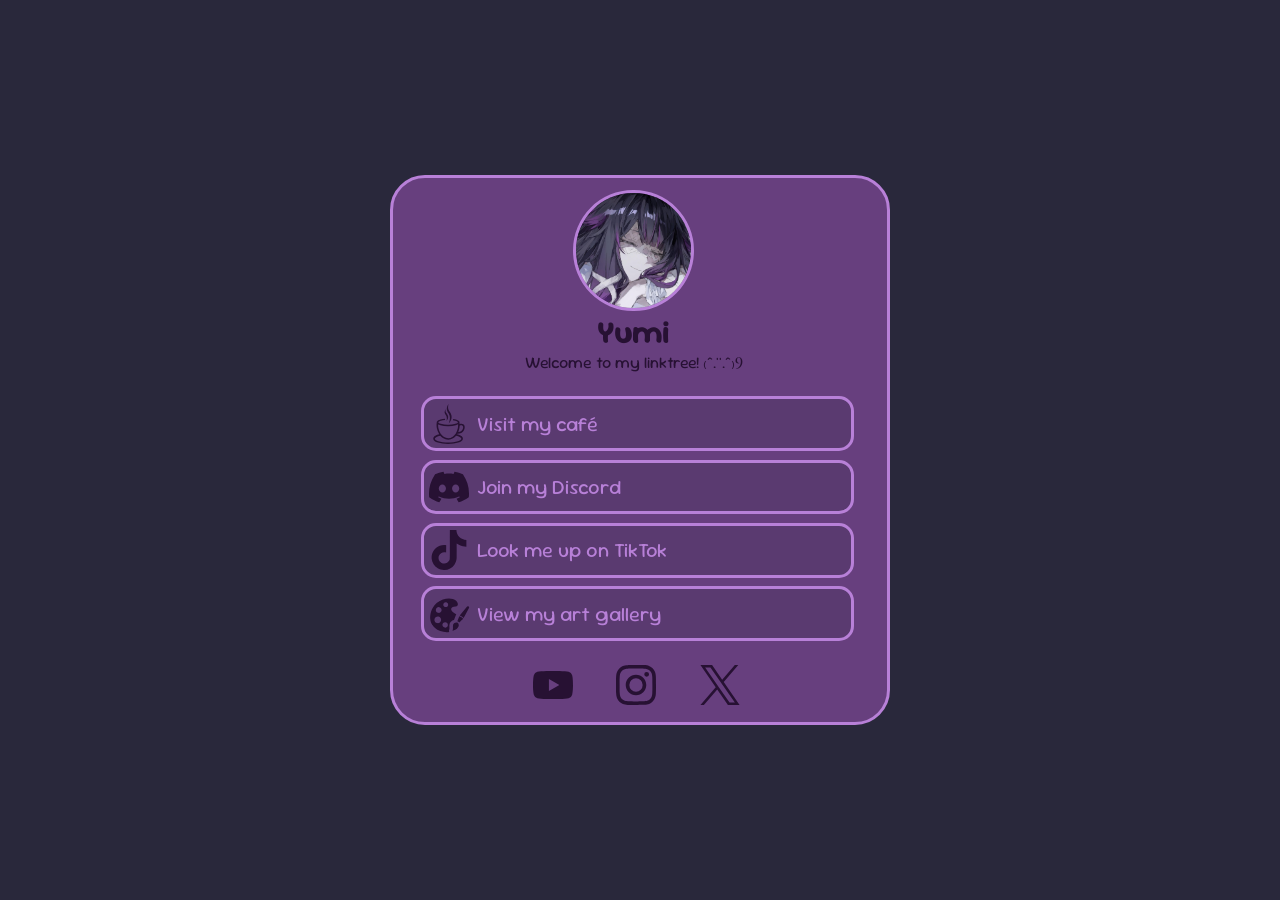
<file: index.html>
<!DOCTYPE html>
<html lang="pl">
<head>
    <meta charset="UTF-8">
    <meta name="viewport" content="width=device-width, initial-scale=1.0">
    <title>Linktree</title>
    <link rel="stylesheet" href="style.css">
</head>
<body>
    <div id="linktree">
        <header>
            <img src="pfp.png" alt="pfp">
            <h1>Yumi</h1>
            <p>Welcome to my linktree! ₍^.''.^₎Ⳋ</p>
        </header>
        <main>
            <section class="link">
                <svg fill="#271133" id="Layer_1" data-name="Layer 1" xmlns="http://www.w3.org/2000/svg" viewBox="0 0 96.59 122.88"><defs><style>.cls-1{fill-rule:evenodd;}</style></defs><title>coffee</title><path class="cls-1" d="M42.65,7.68A26.83,26.83,0,0,1,46.83,0a43.57,43.57,0,0,0-1.44,10.6C45.54,17.07,48.57,20.05,53,28c6.4,11.52,3.3,22.66-5.21,31.85C50.85,49.59,52.29,43,50,35.47a34,34,0,0,0-2.74-6.22c-2.86-5.21-6-9.51-5.69-15.8a20.81,20.81,0,0,1,1.13-5.77ZM10.89,54.6a2.43,2.43,0,0,1,.54-1.06c1.57-2.46,5.24-4.54,10.36-6A73.09,73.09,0,0,1,36.34,45,26.9,26.9,0,0,1,36,49.35a65.37,65.37,0,0,0-12.66,2.24c-4.17,1.22-7,2.63-7.69,4l-.15.92c.28,1.52,3.22,3.1,7.84,4.45a82.84,82.84,0,0,0,22.28,2.68A82.89,82.89,0,0,0,67.85,61c4.63-1.35,7.58-2.94,7.85-4.46l-.09-.74c-.56-1.44-3.42-2.91-7.76-4.18a60.51,60.51,0,0,0-7.74-1.65,28,28,0,0,0,1.2-4.18,63.87,63.87,0,0,1,8,1.74c5.48,1.61,9.31,3.87,10.67,6.56a2.41,2.41,0,0,1,.33.83,4.7,4.7,0,0,1,.22,1.39c0,.12,0,.23,0,.34.18,1.71.3,3.39.38,5,5-1.58,8.79-1,11.46.93a10.42,10.42,0,0,1,4.14,7.65,17.1,17.1,0,0,1-1.86,9.27c-3.09,6.2-9.92,11.7-20.42,11.72-.37.66-.76,1.3-1.16,1.92a44.38,44.38,0,0,1,11.74,4.64c3.94,2.42,6.17,5.35,6.17,8.64,0,5-5.46,9.35-14.29,12.22-8,2.62-19.06,4.24-31.2,4.24s-23.19-1.62-31.21-4.24C5.46,115.77,0,111.46,0,106.42c0-3.29,2.23-6.22,6.17-8.64a44.62,44.62,0,0,1,12.06-4.72,53,53,0,0,1-7.1-17.67A50.69,50.69,0,0,1,10,65.22a55.22,55.22,0,0,1,.58-8.75v-.19a4.89,4.89,0,0,1,.31-1.68Zm4,7.55c0,1-.07,2-.06,3a47.1,47.1,0,0,0,1,9.22c2.76,12.66,8.86,21.3,16.2,26a25,25,0,0,0,27.63-.13c7.2-4.69,13.11-13.28,15.65-25.76a47.39,47.39,0,0,0,.88-8.81v-.35a1.22,1.22,0,0,1,0-.27c0-.91,0-1.84-.06-2.78a29.17,29.17,0,0,1-6.79,2.82A88.4,88.4,0,0,1,45.57,68a88.53,88.53,0,0,1-23.78-2.9,28.94,28.94,0,0,1-6.93-2.91ZM81,66.74A49.81,49.81,0,0,1,80,75.41a57.12,57.12,0,0,1-3.33,10.88c7-.75,11.53-4.62,13.68-8.93a12.39,12.39,0,0,0,1.38-6.66,5.7,5.7,0,0,0-2.14-4.2c-1.73-1.23-4.58-1.4-8.64.24ZM70,97.33a35.47,35.47,0,0,1-7.74,6.91,29.83,29.83,0,0,1-32.82.16,35.43,35.43,0,0,1-8.12-7.15,43.56,43.56,0,0,0-12.65,4.64c-2.46,1.51-3.85,3.06-3.85,4.53,0,2.71,4.18,5.44,11,7.64,7.56,2.47,18.07,4,29.72,4s22.15-1.52,29.71-4c6.77-2.2,11-4.93,11-7.64,0-1.47-1.39-3-3.85-4.53A42.93,42.93,0,0,0,70,97.33Zm-32-82.06c-1.06,7-.13,9.16,2.17,12.45,2.55,3.64,4.7,6.48,5.33,10.05.88,5-1.41,10.36-4.45,14.22,4.76-23.42-13.36-17.91-3.05-36.72Z"/></svg>
                <a href="https://kawiarnia-bm6.pages.dev/">Visit my café</a>
            </section>
            <section class="link">
                <svg fill="#271133" role="img" viewBox="0 0 24 24" xmlns="http://www.w3.org/2000/svg"><title>Discord</title><path d="M20.317 4.3698a19.7913 19.7913 0 00-4.8851-1.5152.0741.0741 0 00-.0785.0371c-.211.3753-.4447.8648-.6083 1.2495-1.8447-.2762-3.68-.2762-5.4868 0-.1636-.3933-.4058-.8742-.6177-1.2495a.077.077 0 00-.0785-.037 19.7363 19.7363 0 00-4.8852 1.515.0699.0699 0 00-.0321.0277C.5334 9.0458-.319 13.5799.0992 18.0578a.0824.0824 0 00.0312.0561c2.0528 1.5076 4.0413 2.4228 5.9929 3.0294a.0777.0777 0 00.0842-.0276c.4616-.6304.8731-1.2952 1.226-1.9942a.076.076 0 00-.0416-.1057c-.6528-.2476-1.2743-.5495-1.8722-.8923a.077.077 0 01-.0076-.1277c.1258-.0943.2517-.1923.3718-.2914a.0743.0743 0 01.0776-.0105c3.9278 1.7933 8.18 1.7933 12.0614 0a.0739.0739 0 01.0785.0095c.1202.099.246.1981.3728.2924a.077.077 0 01-.0066.1276 12.2986 12.2986 0 01-1.873.8914.0766.0766 0 00-.0407.1067c.3604.698.7719 1.3628 1.225 1.9932a.076.076 0 00.0842.0286c1.961-.6067 3.9495-1.5219 6.0023-3.0294a.077.077 0 00.0313-.0552c.5004-5.177-.8382-9.6739-3.5485-13.6604a.061.061 0 00-.0312-.0286zM8.02 15.3312c-1.1825 0-2.1569-1.0857-2.1569-2.419 0-1.3332.9555-2.4189 2.157-2.4189 1.2108 0 2.1757 1.0952 2.1568 2.419 0 1.3332-.9555 2.4189-2.1569 2.4189zm7.9748 0c-1.1825 0-2.1569-1.0857-2.1569-2.419 0-1.3332.9554-2.4189 2.1569-2.4189 1.2108 0 2.1757 1.0952 2.1568 2.419 0 1.3332-.946 2.4189-2.1568 2.4189Z"/></svg>
                <a href="discord">Join my Discord</a>
            </section>
            <section class="link">
                <svg fill="#271133" role="img" viewBox="0 0 24 24" xmlns="http://www.w3.org/2000/svg"><title>TikTok</title><path d="M12.525.02c1.31-.02 2.61-.01 3.91-.02.08 1.53.63 3.09 1.75 4.17 1.12 1.11 2.7 1.62 4.24 1.79v4.03c-1.44-.05-2.89-.35-4.2-.97-.57-.26-1.1-.59-1.62-.93-.01 2.92.01 5.84-.02 8.75-.08 1.4-.54 2.79-1.35 3.94-1.31 1.92-3.58 3.17-5.91 3.21-1.43.08-2.86-.31-4.08-1.03-2.02-1.19-3.44-3.37-3.65-5.71-.02-.5-.03-1-.01-1.49.18-1.9 1.12-3.72 2.58-4.96 1.66-1.44 3.98-2.13 6.15-1.72.02 1.48-.04 2.96-.04 4.44-.99-.32-2.15-.23-3.02.37-.63.41-1.11 1.04-1.36 1.75-.21.51-.15 1.07-.14 1.61.24 1.64 1.82 3.02 3.5 2.87 1.12-.01 2.19-.66 2.77-1.61.19-.33.4-.67.41-1.06.1-1.79.06-3.57.07-5.36.01-4.03-.01-8.05.02-12.07z"/></svg>
                <a href="tiktok">Look me up on TikTok</a>
            </section>
            <section class="link">
                <svg fill="#271133" style="transform: rotate(50deg);" viewBox="0 0 100.33 122.88" xmlns="http://www.w3.org/2000/svg"><path fill-rule="evenodd" clip-rule="evenodd" d="M54.45,122.47c16.11-2.33,30.4-12.87,38.67-26.18c-0.66-0.1-1.32-0.29-1.96-0.56 c-2.06-0.9-3.54-2.58-4.25-4.54c-0.6-1.4-2.7-3.02-4.75-4.61c-5.82-4.5-11.46-8.88-10.23-19.03c0.26-2.11,0.96-4.28,2.01-6.26 L66.33,47.3c-0.44-0.81-0.72-1.66-0.86-2.52c-0.09-0.18-0.18-0.35-0.25-0.53c-2.18,1.21-4.53,2.39-7.17,3.22 c-13.8,4.34-23.2-1.87-12.36-16.12c7.41-9.74-8.94-18.56-23.43-8.72C10.41,30.66,0.18,48.29,0,67.68 C-0.25,95.74,24.34,126.82,54.45,122.47L54.45,122.47z M96.63,86.43c-3.12-8.28-15.78-10.09-14.57-20.07 c0.32-2.64,1.92-5.5,4.25-7.05c0.94-0.62,1.99-1.04,3.12-1.14c0.5-0.04,1.01-0.04,1.54,0.03c6.55,0.84,9.4,7.69,9.36,13.63 C100.29,77.31,98.21,82.78,96.63,86.43L96.63,86.43L96.63,86.43z M88.6,34.92c-5.11,0.43-9.74,1.77-13.85,4.11l-6-32.94 c-0.6-2.61-0.64-4.53,2.28-5.96c1.13-0.24,2.1-0.14,2.89,0.32c0.78,0.45,1.39,1.24,1.82,2.39L88.6,34.92L88.6,34.92L88.6,34.92z M90.59,53.97c-1.93-0.19-5.13,0.39-6.96,2.13L75.7,41.53c4.44-2.52,9.03-4.14,13.89-4.22C89.95,44.28,89.59,46.91,90.59,53.97 L90.59,53.97L90.59,53.97z M15.87,55.39c2.58,3.25,7.31,3.8,10.56,1.21s3.8-7.31,1.21-10.56c-2.58-3.25-7.3-3.8-10.56-1.21 C13.83,47.4,13.29,52.13,15.87,55.39L15.87,55.39L15.87,55.39z M61.67,97.29c2.89,3.64,8.2,4.25,11.85,1.36 c3.66-2.9,4.27-8.21,1.38-11.86C68,78.11,54.77,88.59,61.67,97.29L61.67,97.29L61.67,97.29z M33.58,105.71 c3.53,4.45,10,5.19,14.45,1.66c4.45-3.53,5.19-10,1.66-14.45c-3.53-4.45-10-5.19-14.45-1.66S30.05,101.26,33.58,105.71 L33.58,105.71L33.58,105.71z M13.46,83.23c3.05,3.85,8.66,4.49,12.51,1.44c3.85-3.05,4.5-8.65,1.44-12.51 c-3.05-3.85-8.66-4.49-12.51-1.44C11.05,73.78,10.41,79.38,13.46,83.23L13.46,83.23L13.46,83.23z"/></svg>
                <a href="art">View my art gallery</a>
            </section>
        </main>
        <footer>
            <a href="youtube">
                <svg fill="#271133" role="img" viewBox="0 0 24 24" xmlns="http://www.w3.org/2000/svg"><title>YouTube</title><path d="M23.498 6.186a3.016 3.016 0 0 0-2.122-2.136C19.505 3.545 12 3.545 12 3.545s-7.505 0-9.377.505A3.017 3.017 0 0 0 .502 6.186C0 8.07 0 12 0 12s0 3.93.502 5.814a3.016 3.016 0 0 0 2.122 2.136c1.871.505 9.376.505 9.376.505s7.505 0 9.377-.505a3.015 3.015 0 0 0 2.122-2.136C24 15.93 24 12 24 12s0-3.93-.502-5.814zM9.545 15.568V8.432L15.818 12l-6.273 3.568z"/></svg>
            </a>
            <a href="insta">
                <svg fill="#271133" role="img" viewBox="0 0 24 24" xmlns="http://www.w3.org/2000/svg"><title>Instagram</title><path d="M7.0301.084c-1.2768.0602-2.1487.264-2.911.5634-.7888.3075-1.4575.72-2.1228 1.3877-.6652.6677-1.075 1.3368-1.3802 2.127-.2954.7638-.4956 1.6365-.552 2.914-.0564 1.2775-.0689 1.6882-.0626 4.947.0062 3.2586.0206 3.6671.0825 4.9473.061 1.2765.264 2.1482.5635 2.9107.308.7889.72 1.4573 1.388 2.1228.6679.6655 1.3365 1.0743 2.1285 1.38.7632.295 1.6361.4961 2.9134.552 1.2773.056 1.6884.069 4.9462.0627 3.2578-.0062 3.668-.0207 4.9478-.0814 1.28-.0607 2.147-.2652 2.9098-.5633.7889-.3086 1.4578-.72 2.1228-1.3881.665-.6682 1.0745-1.3378 1.3795-2.1284.2957-.7632.4966-1.636.552-2.9124.056-1.2809.0692-1.6898.063-4.948-.0063-3.2583-.021-3.6668-.0817-4.9465-.0607-1.2797-.264-2.1487-.5633-2.9117-.3084-.7889-.72-1.4568-1.3876-2.1228C21.2982 1.33 20.628.9208 19.8378.6165 19.074.321 18.2017.1197 16.9244.0645 15.6471.0093 15.236-.005 11.977.0014 8.718.0076 8.31.0215 7.0301.0839m.1402 21.6932c-1.17-.0509-1.8053-.2453-2.2287-.408-.5606-.216-.96-.4771-1.3819-.895-.422-.4178-.6811-.8186-.9-1.378-.1644-.4234-.3624-1.058-.4171-2.228-.0595-1.2645-.072-1.6442-.079-4.848-.007-3.2037.0053-3.583.0607-4.848.05-1.169.2456-1.805.408-2.2282.216-.5613.4762-.96.895-1.3816.4188-.4217.8184-.6814 1.3783-.9003.423-.1651 1.0575-.3614 2.227-.4171 1.2655-.06 1.6447-.072 4.848-.079 3.2033-.007 3.5835.005 4.8495.0608 1.169.0508 1.8053.2445 2.228.408.5608.216.96.4754 1.3816.895.4217.4194.6816.8176.9005 1.3787.1653.4217.3617 1.056.4169 2.2263.0602 1.2655.0739 1.645.0796 4.848.0058 3.203-.0055 3.5834-.061 4.848-.051 1.17-.245 1.8055-.408 2.2294-.216.5604-.4763.96-.8954 1.3814-.419.4215-.8181.6811-1.3783.9-.4224.1649-1.0577.3617-2.2262.4174-1.2656.0595-1.6448.072-4.8493.079-3.2045.007-3.5825-.006-4.848-.0608M16.953 5.5864A1.44 1.44 0 1 0 18.39 4.144a1.44 1.44 0 0 0-1.437 1.4424M5.8385 12.012c.0067 3.4032 2.7706 6.1557 6.173 6.1493 3.4026-.0065 6.157-2.7701 6.1506-6.1733-.0065-3.4032-2.771-6.1565-6.174-6.1498-3.403.0067-6.156 2.771-6.1496 6.1738M8 12.0077a4 4 0 1 1 4.008 3.9921A3.9996 3.9996 0 0 1 8 12.0077"/></svg>
            </a>
            <a href="twitter">
                <svg fill="#271133" role="img" viewBox="0 0 24 24" xmlns="http://www.w3.org/2000/svg"><title>X</title><path d="M14.234 10.162 22.977 0h-2.072l-7.591 8.824L7.251 0H.258l9.168 13.343L.258 24H2.33l8.016-9.318L16.749 24h6.993zm-2.837 3.299-.929-1.329L3.076 1.56h3.182l5.965 8.532.929 1.329 7.754 11.09h-3.182z"/></svg>
            </a>
        </footer>
    </div>
</body>
</html>
</file>
<file: style.css>
@import url('https://fonts.googleapis.com/css2?family=Sour+Gummy:wght@100..900&display=swap');

* {
    scrollbar-width: none;
    font-family: "Sour Gummy", sans-serif;
    margin: 0;
    padding: 0;
    box-sizing: border-box;
}

::selection {
    color: #e7c8f8;
}

body {
    background-color: #29283B;
    display: flex;
    justify-content: center;
    align-items: center;
    min-height: 100vh;
}

#linktree {
    padding: 1%;
    padding-left: 0;
    width: min(90%, 500px);
    background-color: #673F7E;
    border: 3px solid #b880d8;
    border-radius: 35px;
    display: flex;
    flex-direction: column;
    align-items: center;
}

header {
    display: flex;
    flex-direction: column;
    justify-content: center;
    align-items: center;
    text-align: center;
    color: #271133;
}
header img {
    width: 25%;
    border: 3px solid #b880d8;
    border-radius: 50%;
}

main {
    margin: 4%;
    width: 90%;
    display: flex;
    flex-direction: column;

}

.link {
    padding: 1%;
    margin: 1%;
    display: flex;
    align-items: center;
    width: 100%;
    font-size: 20px;
    border: 3px solid #b880d8;
    border-radius: 15px;
    background-color: rgba(41, 40, 59, 0.2);
    transition: 0.5s;
}

.link:hover {
    background-color: rgba(41, 40, 59, 0.4);
    transition: 1s;
    scale: 104%;
}

footer a:hover {
    transition: 1s;
    scale: 110%;
}

a {
    margin-left: 2%;
    color: #b880d8;
    text-decoration: none;
}

svg {
    width: 40px;
    aspect-ratio: 1/1;
}

footer {
    display: flex;
    flex-direction: row;
    justify-content: space-evenly;
    width: 60%;
}
</file>
